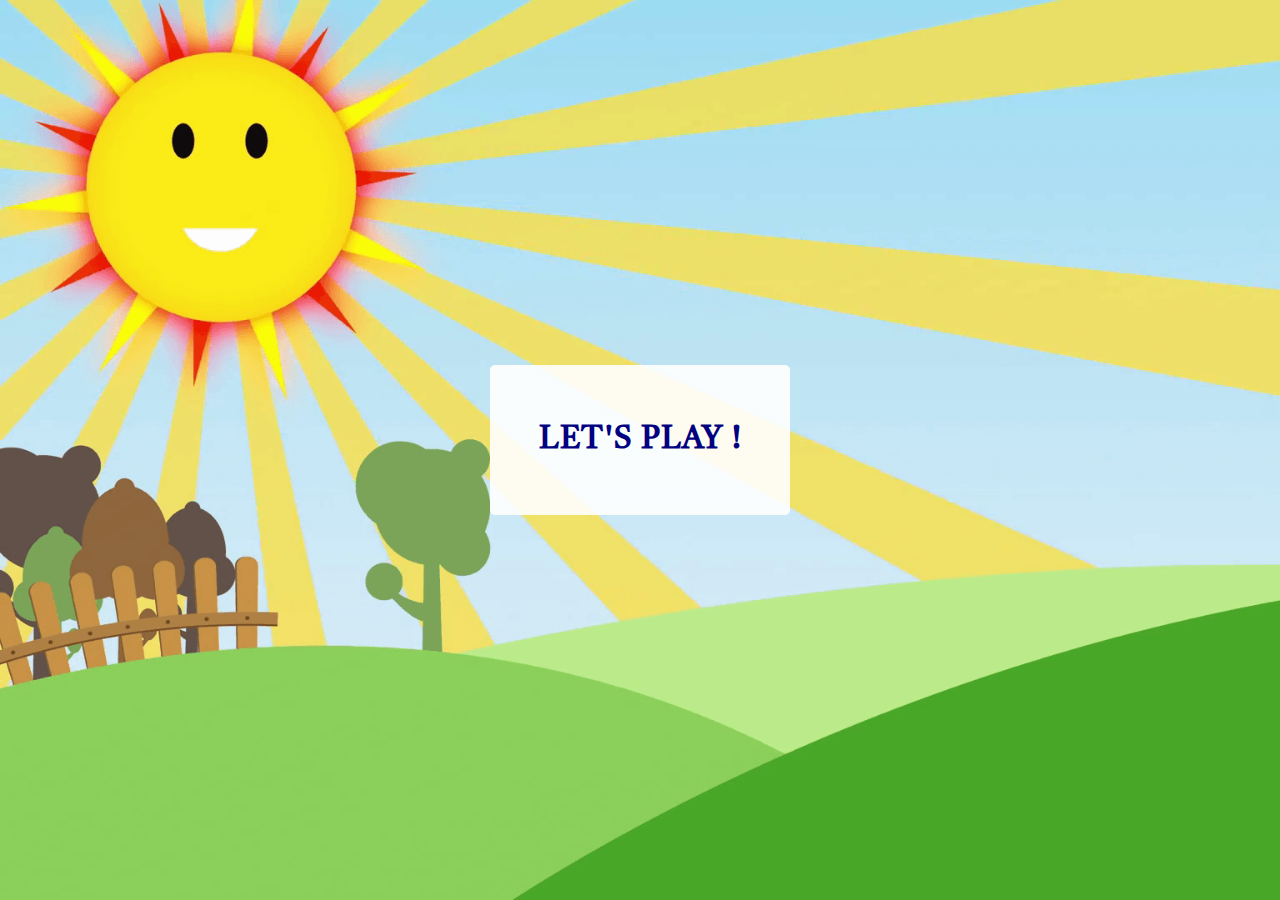
<file: index.html>
<!DOCTYPE html>
<html lang="en">
<head>
  <meta charset="UTF-8">
  <meta http-equiv="X-UA-Compatible" content="IE=edge">
  <meta name="viewport" content="width=device-width, initial-scale=1.0">
  <link rel="apple-touch-icon" sizes="180x180" href="apple-touch-icon.png">
  <link rel="icon" type="image/png" sizes="32x32" href="favicon-32x32.png">
  <link rel="icon" type="image/png" sizes="16x16" href="favicon-16x16.png">
  <link rel="manifest" href="site.webmanifest">
  <link rel="preconnect" href="https://fonts.googleapis.com">
  <link rel="preconnect" href="https://fonts.gstatic.com" crossorigin>
  <link href="https://fonts.googleapis.com/css2?family=Castoro&display=swap" rel="stylesheet">
  <link rel="stylesheet" href="styles/style.css">
  <title>Word Guessing Game</title>
</head>
<body>

  <main class="container">

    <h1 id="intro" class="play-button">Let's play !</h1>

    <div class="categories">
      <h2 class="instructions-text">Please pick a category:</h2>
      <div id="pick-category"></div>
    </div>
    
    <div class="game-page">
      <div class="text-panel">
        <p id="current-category">Category: </p>
        <p class="you-win">Correct!</p>
        <p id="word-to-guess" class="word-to-guess"></p>
        <p class="party-emoticons">🥳🎉😉</p>
      </div>
      <div class="alphabet-list">
        <ul id="alphabet-list-items" class="alphabet-list-items"></ul>
      </div>
      <div class="new-game">
        <a href="index.html" class="new-game-btn">New Game</a>
      </div>
    </div>

  </main>

  <script src="JS/index.js" type="module"></script>
  <script src="JS/initialize.js" type="module"></script>
  <script src="JS/play.js" type="module"></script>
</body>
</html>
</file>
<file: styles/style.css>
:root {
  --main-text-color: navy;
  --bkg-color-opacity: rgba(255, 255, 255, 0.9);
}

* {
  margin: 0;
  padding: 0;
  box-sizing: border-box;
  font-family: 'Castoro', serif;
}

.container {
  display: flex;
  justify-content: center;
  align-items: center;
  flex-direction: column;
  width: 100vw;
  background-image: url('../images/sun-smiling-house.png');
  background-size: cover;
}

.play-button {
  display: flex;
  justify-content: center;
  align-items: center;
  color: var(--main-text-color);
  background-color: var(--bkg-color-opacity);
  width: 250px;
  height: 75px;
  padding: 10px;
  margin: 10px 10px 30px;
  text-align: center;
  text-transform: uppercase;
  letter-spacing: 1px;
  border-radius: 5px;
  cursor: pointer;
}

.categories {
  display: none;
  justify-content: center;
}

.game-page {
  display: none;
  justify-content: space-evenly;
}

.categories, .game-page {
  align-items: center;
  flex-direction: column;
  width: 95%;
  height: 95%;
  margin: 10px;
  padding: 10px;
  background-color: var(--bkg-color-opacity);
  border-radius: 5px;
}

.instructions-text {
  color: var(--main-text-color);
  margin-bottom: 15px;
  text-transform: uppercase;
  font-size: 20px;
}

.pick-category-button, .new-game-btn {
  display: flex;
  justify-content: center;
  align-items: center;
  width: 125px;
  height: 50px;
  padding: 10px;
  margin: 10px;
  background-color: lightblue;
  color: darkblue;
  border: 1px solid darkblue;
  border-radius: 5px;
  font-size: 16px;
  font-weight: 700;
  text-transform: uppercase;
  cursor: pointer;
}

.new-game-btn {
  width: 175px;
  font-size: 20px;
  text-decoration: none;
}

.text-panel {
  display: flex;
  justify-content: center;
  align-items: center;
  flex-direction: column;
  font-size: 20px;
  font-weight: 700;
  text-transform: uppercase;
  color: var(--main-text-color);
}

.word-to-guess {
  letter-spacing: 10px;
}

.alphabet-list-items {
  display: flex;
  justify-content: center;
  align-items: center;
  flex-wrap: wrap;
  flex-direction: row; 
}

.alphabet-list-items li {
  display: flex;
  justify-content: center;
  align-items: center;
  background-color: pink;
  width: 45px;
  height: 45px;
  padding: 5px;
  margin: 5px;
  border: 1px solid darkblue;
  border-radius: 3px;
  cursor: pointer;
  text-transform: uppercase;
  font-size: 25px;
  font-weight: bolder;
  color: darkred;
}

.you-win {
  visibility: hidden;
  letter-spacing: 0;
}

.word-guessed {
  color: red;
  letter-spacing: 1px;
}

.party-emoticons {
  visibility: hidden;
  font-weight: 100;
}


/* MEDIA QUERIES */
@media screen and (min-width: 320px) {
  .container {
    height: calc(var(--vh, 1vh) * 100);
  }
}

@media screen and (min-width: 375px) {
  .text-panel > p {
    padding: 3px;
  }
}

@media screen and (min-width: 576px) {
  .container {
    height: 100vh;
  }

  .categories, .game-page {
    width: 75%;
    height: auto;
  }

  .pick-category-button:last-child {
    margin-bottom: 25px;
  }

  .new-game {
    margin-bottom: 15px;
  }

  .instructions-text, .text-panel, .alphabet-list {
    margin: 15px 0px;
  }

  .alphabet-list {
    width: 85%;
  }

  .new-game-btn, .text-panel, .instructions-text {
    font-size: 22px;
  }

  .new-game-btn {
    margin: 15px;
  }
}

@media screen and (min-width: 768px) {
  .categories, .game-page {
    width: 75%;
    padding: 30px;
  }
}

@media screen and (min-width: 992px) {
  .alphabet-list-items li {
    width: 55px;
    height: 55px;
  }

  .play-button {
    width: 300px;
    height: 150px;
  }
}

@media screen and (min-width: 1024px) {
  .new-game-btn, .text-panel, .instructions-text {
    font-size: 24px;
  }
}

@media screen and (min-width: 1200px) {
  .categories, .game-page {
    width: 65%;
  }

  .alphabet-list-items li:hover {
    background-color: #808080;
    color: #fff;
  }
}

@media screen and (min-width: 1400px) {
  .categories, .game-page {
    width: 850px;
  }

  .alphabet-list-items li {
    width: 75px;
    height: 75px;
  }
}
</file>
